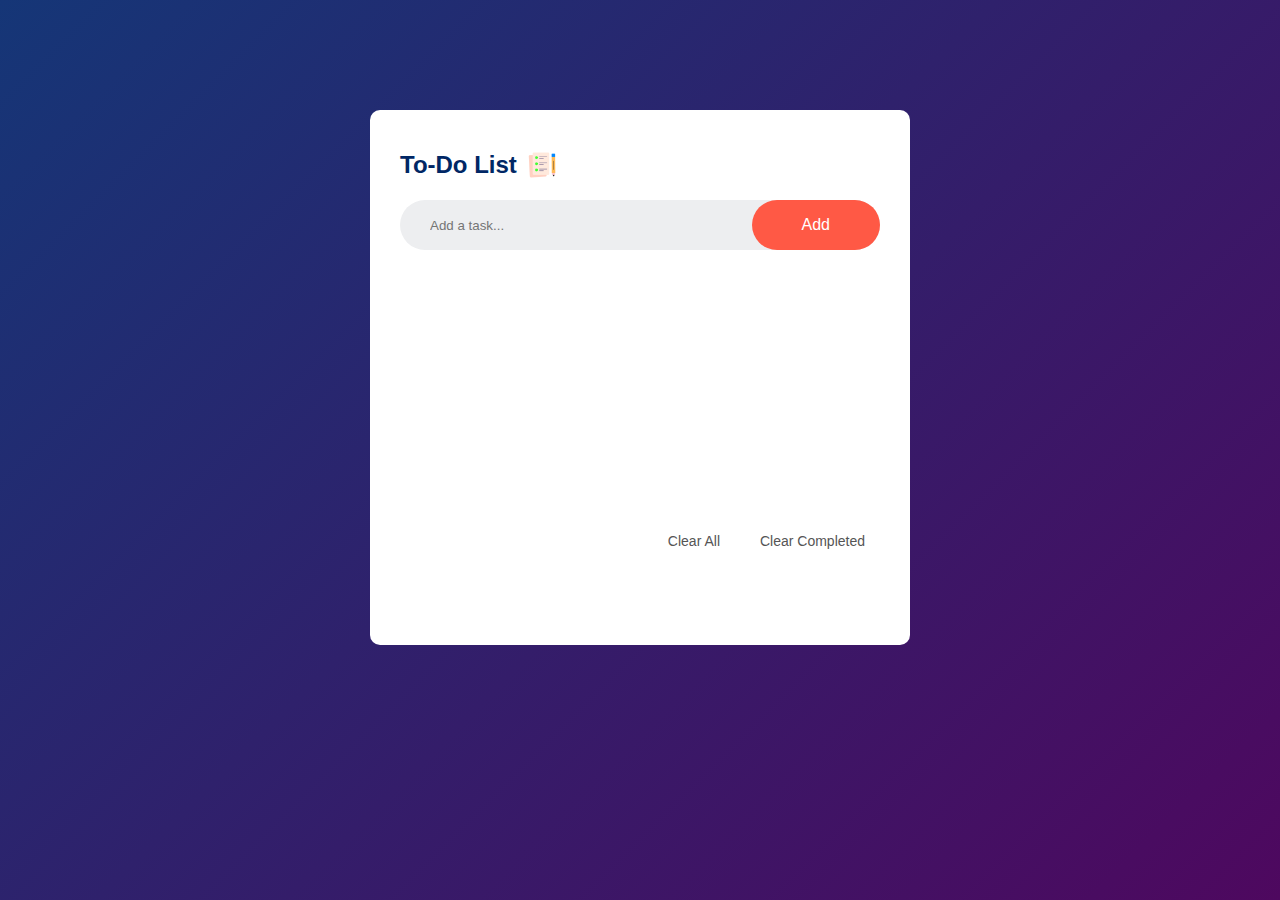
<file: ToDo list/index.html>
<!DOCTYPE html>
<html lang="en">
<head>
    <meta charset="UTF-8">
    <meta name="viewport" content="width=device-width, initial-scale=1.0">
    <link rel="stylesheet" href="styles.css">
    <title>To-Do List App</title>
</head>
<body>
    <div class="container">
        <div class="todo-app">
            <h2>To-Do List <img src="images/icon.png" alt=""></h2>
            <div class="row">
                <input type="text" id="input-box" placeholder="Add a task...">
                <button onclick="addTask()">Add</button>
            </div>
            

            <ul id = "list-container">
                <!--<li class="checked">Task 1</li>
                <li>Task 1</li>
                <li>Task 1</li>-->
            </ul>
            <div class = "bottom">
                <button onclick="clearAll()">Clear All</button>
                <button onclick="clearCompleted()">Clear Completed</button>
            </div>
        </div>
    </div>
    <script src="script.js"></script>
</body>
</html>
</file>
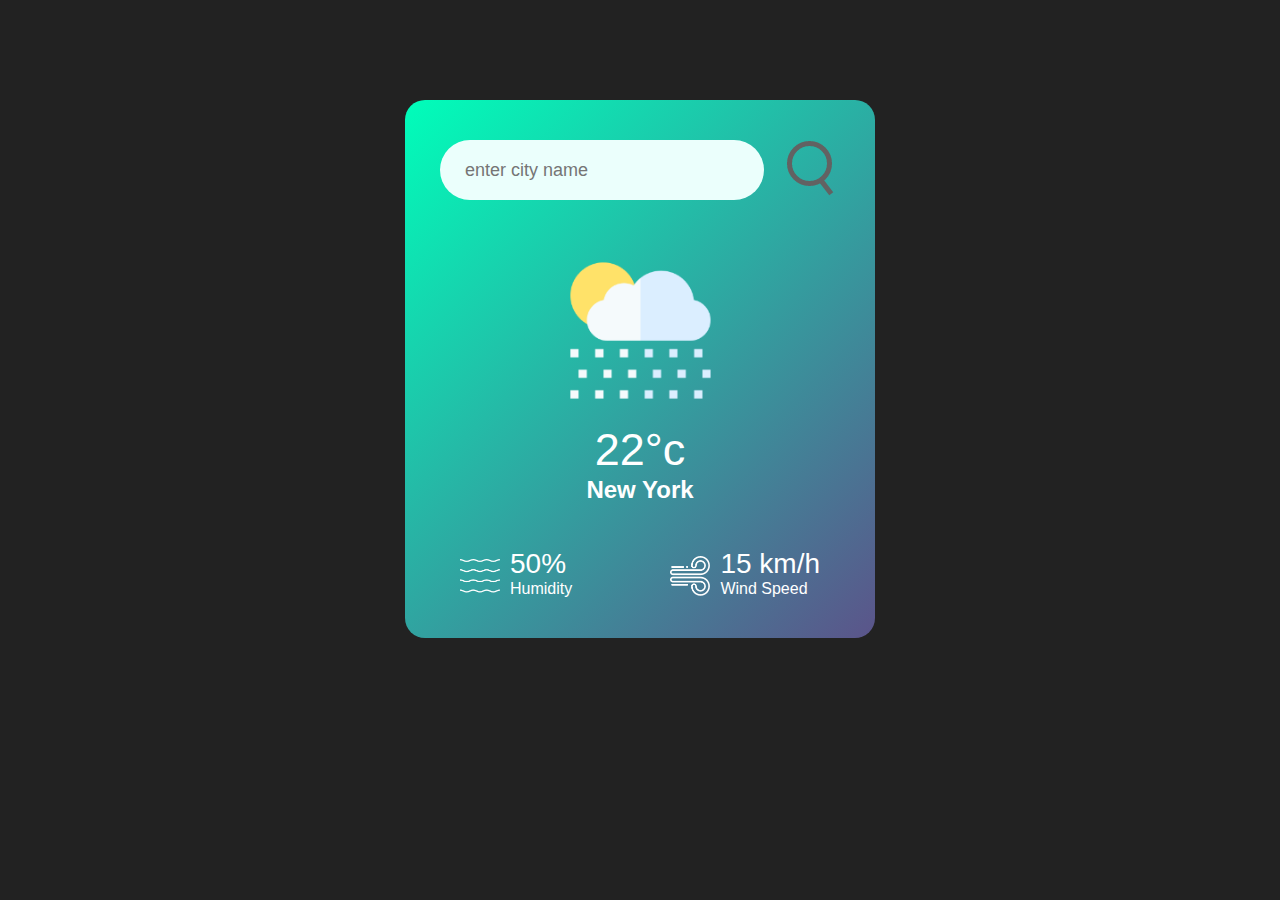
<file: weather app/index.html>
<!DOCTYPE html>
<html lang="en">
<head>
    <meta charset="UTF-8">
    <meta name="viewport" content="width=device-width, initial-scale=1.0">
    
    <link rel="stylesheet" href="style.css">
    <title>Document</title>
</head>
<body>
    <div class="card">
        <div class="search">
            <input type="text" placeholder="enter city name" spellcheck="false">
            <button><img src="images/search.png"></button>
        </div>
        <div class="weather">
            <img src="images/rain.png" class="weather-icon">
            <h1 class="temp">22°c</h1>
            <h2 class="city">New York</h2>
            <div class="details">
                <div class="col">
                    <img src="images/humidity.png">
                    <div>
                        <p class="humidity">50%</p>
                        <p>Humidity</p>
                    </div>
                </div>
                <div class="col">
                    <img src="images/wind.png">
                    <div>
                        <p class="wind">15 km/h</p>
                        <p>Wind Speed</p>
                    </div>
                </div>
            </div>
        </div>
    </div>
    <script src="script.js"></script>
    
</body>
</html>
</file>
<file: ToDo list/styles.css>
*{
    margin : 0;
    padding: 0;
    box-sizing: border-box;
    font-family: 'Poppins', sans-serif; 
}

.container{
    width: 100%;
    min-height: 100vh;
    background: linear-gradient(135deg,#153677,#4e085f);
    padding: 10px;
}

.todo-app{
    width: 100%;
    max-width: 540px;
    margin: 100px auto 20px;
    background: #fff;
    padding: 40px 30px 70px;
    border-radius: 10px;
    
}

.todo-app h2{
    color: #002765;
    display: flex;
    align-items: center;
    margin-bottom: 20px;
}

.todo-app h2 img{
    width: 30px;
    margin-left: 10px;

}

.row{
    display: flex;
    
    align-items: center;
    justify-content: space-between;
    background: #edeef0;
    margin-bottom: 25px;
    border-radius: 30px;
    padding-left: 20px;
}

input{
    flex: 1;
    border: none;
    outline: none;
    background: transparent;
    padding: 10px;
    font-weight: 14px;
}

button{
    border: none;
    outline: none;
    padding: 16px 50px;
    background: #ff5945;
    color: #fff;
    font-size: 16px;
    cursor: pointer;
    border-radius: 40px;

}


ul li{
    list-style: none;
    font-size: 17px;
    padding: 12px  8px 12px 50px;
    user-select: none;
    cursor: pointer;
    position: relative;
}


ul li::before{
    content: '';
    position: absolute;
    height: 22px;
    width: 22px;
    border-radius: 50%;
    background-image: url(images/unchecked.png);
    background-size: cover;
    background-position: center;
    top: 12px;
    left: 8px;

}

ul li.checked{
    text-decoration: line-through;
    color: #555;
}

ul li.checked::before{
    background-image: url(images/checked.png);
}

ul li span{
    position: absolute;
    right: 0;
    top: 5px;
    width: 40px;
    height: 40px;
    font-size: 22px;
    color: #555;
    line-height: 40px;
    text-align: center;

}

ul li span:hover{
    color: #ff5945;
    background: #edeef0;
    border-radius: 50%;
}

.bottom {
    position: relative; 
    width: 100%; 
    height: 300px;
    
}



.bottom button{
    border: none;
    outline: none;
    padding: 16px 10px;
    background: none;
    color: #555;
    font-size: 14px;
    cursor: pointer;
    margin-top: 20px;
    bottom: 10px; 
    right: 10px; 
    position: absolute;
}

.bottom button:hover{
    color: #ff5945;
    background: #fddddd
    
}   

.bottom button:first-child {
    right: 150px; /* Adjust distance */
}

.bottom button:last-child {
    right: 5px; /* Adjust distance */
}
</file>
<file: weather app/style.css>
*{
    margin: 0;
    padding: 0;
    box-sizing: border-box;     
    font-family: Poppins, sans-serif;
}

body{
    background-color: #222;
}

.card{
    width: 90%;
    max-width: 470px;
    background: linear-gradient(135deg, #00feba, #5b548a);
    color:#fff;
    margin: 100px auto 0;
    border-radius: 20px;
    padding: 40px 35px;
    text-align: center;
}

.search{
    width: 100%;
    
    display: flex;
    justify-content: space-between;
    align-items: center;
}

.search input{
    
    padding: 10px 25px;
    
    color : #555;
    border: none;
    outline: 0;
    height: 60px;
    margin-right: 16px;
    font-size: 18px;
    flex: 1;
    border-radius: 50px;

    background: #ebfffc;
}

.search button{
    
    border:0;
    outline: 0;
    background-color: transparent; 
    
    border-radius: 50%;
    width: 60px;
    height: 60px;
    cursor: pointer;

}

.search button image{
    width: 1px;
    
    
}

.weather-icon{
    
    max-width: 50%;

    margin-top: 30px;

}

.weather h1{
    font-size: 80px;
    font-weight: 500;
}

.weather h1{
    font-size: 45px;
    font-weight: 400;
    margin-top: -10px;
}

.details{
    display: flex;
    justify-content: space-between;
    align-items: center;
    padding: 0px 20px;
    margin-top: 50px;
}

.col{
    display: flex;
    align-items: center;
    text-align: left;

}

.col  img{
    width: 40px;
    margin-right: 10px;
}

.humidity,.wind{
    font-size: 28px;
    margin-top: -6px;
}
</file>
